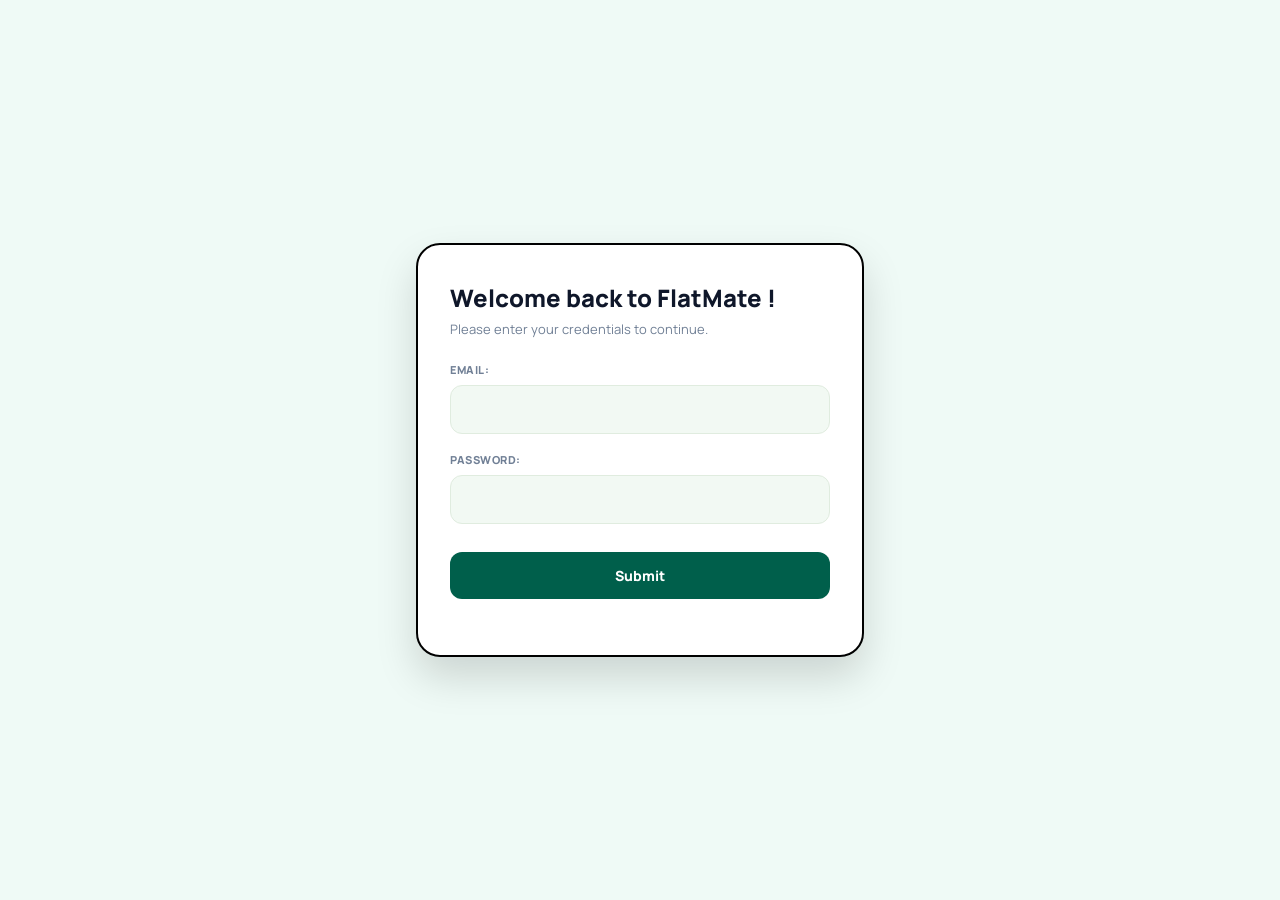
<file: index.html>
<!DOCTYPE html>
<html lang="en">
<head>
    <meta charset="UTF-8">
    <meta name="viewport" content="width=device-width, initial-scale=1.0">
    <title>Welcome to your colocation App !</title>
    <link rel="stylesheet" href="CSS/allcss.css">
    <link href="https://cdn.jsdelivr.net/npm/bootstrap@5.3.8/dist/css/bootstrap.min.css" rel="stylesheet" integrity="sha384-sRIl4kxILFvY47J16cr9ZwB07vP4J8+LH7qKQnuqkuIAvNWLzeN8tE5YBujZqJLB" crossorigin="anonymous">
    <script type="module" src="JS/appjs.js" defer></script>
</head>
<body>
<div class="topPage">
    <div class="brand">
        <img src="image/logocoloc-removebg-preview.png"/>
        <img src="image/nomcoloc-removebg-preview.png"/>
    </div>
    <button type="button" id="changePwd">Change password</button>
    <div id="hour"></div>
    <a class="red-button" id="logout" href="html/login.html" >Logout</a>
</div>
<div id="changePwdContainer"></div>
    <div class="middlePage">
        <div class="sum" id="sumExpenses">
            <p>EXPENSES</p>
        </div>

        <div class="sum" id="sumShop">
            <p>SHOPPING LIST</p>
        </div>

        <div class="sum" id="sumChores">
            <p>TASKS</p>
        </div>

        <div class="sum" id="sumRent">
            <p>RENT</p>
        </div>
    </div>
<div id="changePwdForm"></div>
</body>
</html>
</file>
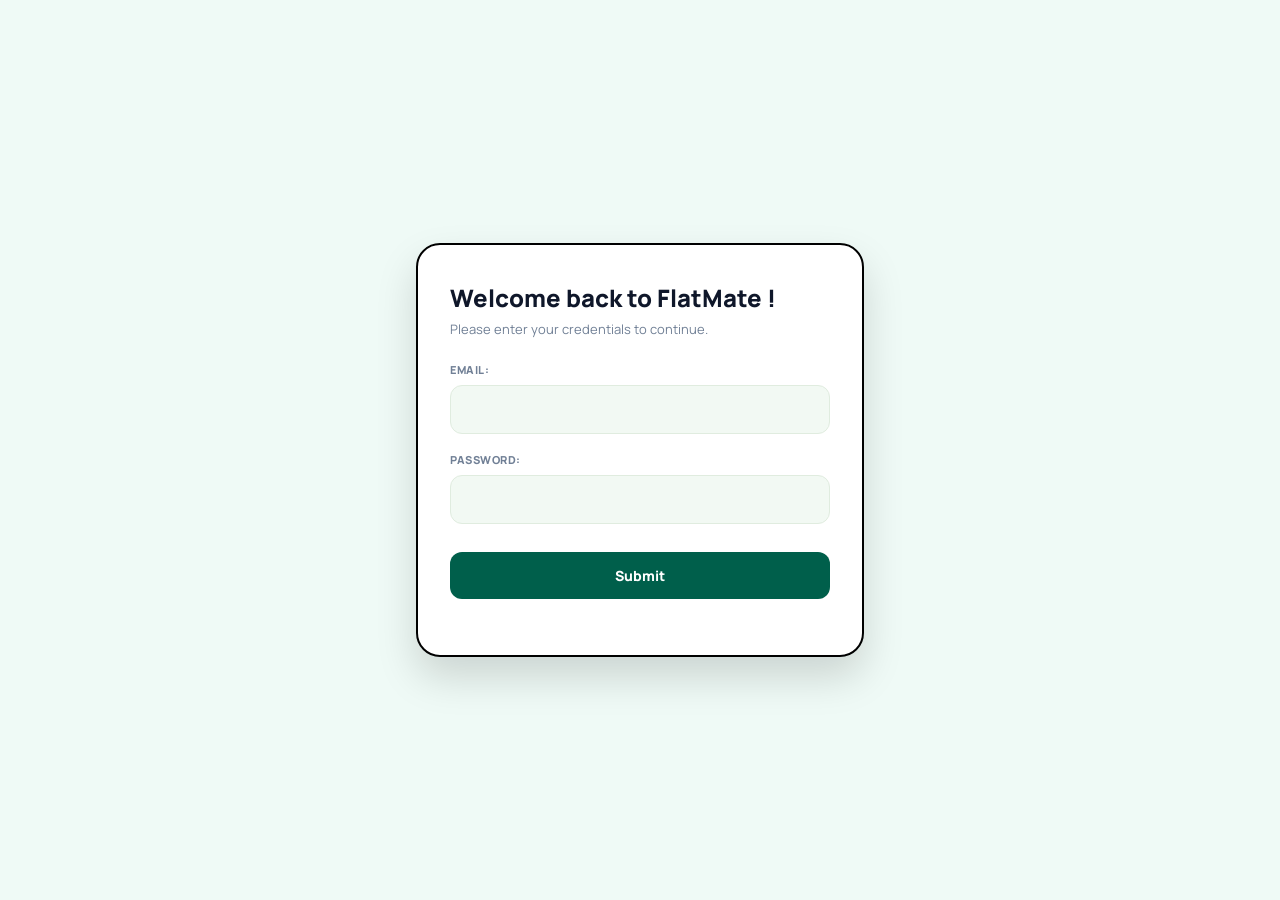
<file: html/chores.html>
<!DOCTYPE html>
<html lang="en">
<head>
    <meta charset="UTF-8">
    <meta name="viewport" content="width=device-width, initial-scale=1.0">
    <title>Chores</title>
    <link rel="stylesheet" href="../CSS/allcss.css">
    <script type="module" src="../JS/chores.js" defer></script>
    <script type="module" src="../JS/appjs.js" defer></script>
</head>

<dialog id="confirm-dialog" class="confirm-dialog">
    <div class="confirm-content">
        <p id="confirm-message"></p>
        <div class="confirm-actions">
            <button type="button" id="confirm-cancel" class="confirm-btn">Cancel</button>
            <button type="button" id="confirm-ok" class="confirm-btn confirm-btn-danger">Delete</button>
        </div>
    </div>
    <div id="changePwdContainer"></div>
</dialog>
<body id="chores-page">
<div class="topPage">
    <div class="brand">
        <img src="../image/logocoloc-removebg-preview.png"/>
        <img src="../image/nomcoloc-removebg-preview.png"/>
    </div>
    <button type="button" id="changePwd">Change password</button>
    <div id="hour"></div>
    <a class="red-button" href="login.html" id="logout" >Logout</a>
</div>
<main>
    <div class="centerPage">
    <div class="infoPage">
        <div class="title-div">
            <h1>Chores</h1>
            <p id="add-chore-2" class="add-element-btn">+</p>
        </div>
    <div id="filter-div">
        <button id="todo-filter" class="task-filter task-filter-selected">To do</button>
        <button id="mine-filter" class="task-filter">Mine</button>
        <button id="done-filter" class="task-filter">Done</button>
    </div>
    <div>
        <div id="task-title-div">
            <h2>Coming up</h2>
            <p id="add-chore-1">+ Add chore</p>
        </div>
        <div id="tasks-list"></div>
    </div>
    <div id="modalOverlay" class="modal-overlay">
        <div class="modal-card">
            <button type="button" class="close-btn" id="closeBtn">&times;</button>

                    <h2 class="title">Add a chore</h2>

                    <form id="choreForm">
                        <div class="form-group">
                            <label for="choreName">CHORE NAME</label>
                            <input type="text" id="choreName" name="name" placeholder="Mop the hallway" required/>
                        </div>

                        <div class="form-group">
                            <label for="assignTo">ASSIGN TO</label>
                            <select id="assignTo" name="roommateEmail">
                            </select>
                        </div>

                        <div class="form-group">
                            <label for="repeat">REPEAT</label>
                            <select id="repeat" name="repeat">
                                <option value="none">Does not repeat</option>
                                <option value="monday">Monday</option>
                                <option value="tuesday">Tuesday</option>
                                <option value="wednesday">Wednesday</option>
                                <option value="thursday">Thursday</option>
                                <option value="friday">Friday</option>
                                <option value="saturday">Saturday</option>
                                <option value="sunday">Sunday</option>
                            </select>
                        </div>

                        <div id="form-group-date" class="form-group">
                            <label for="date">DATE</label>
                            <input type="datetime-local" id="date" name="date"/>
                        </div>

                        <button type="submit" class="submit-btn" id="submit-button">Create task</button>
                        <p id="notifier">p</p>
                    </form>

                </div>
            </div>
            <p id="add-chore-2">+</p>
        </div>
    </div>
</main>
<div id="changePwdForm"></div>
<div class="footerApp">
    <a class="ButtonApp" id="rentButton" href="rent.html"></a>
    <a class="ButtonApp" id="choresButton" href="#"></a>
    <a class="ButtonApp" id="moreButton" href="../index.html"></a>
    <a class="ButtonApp" id="expensesButton" href="expenses.html"></a>
    <a class="ButtonApp" id="shopButton" href="shop.html"></a>
</div>
</body>
</html>
</file>
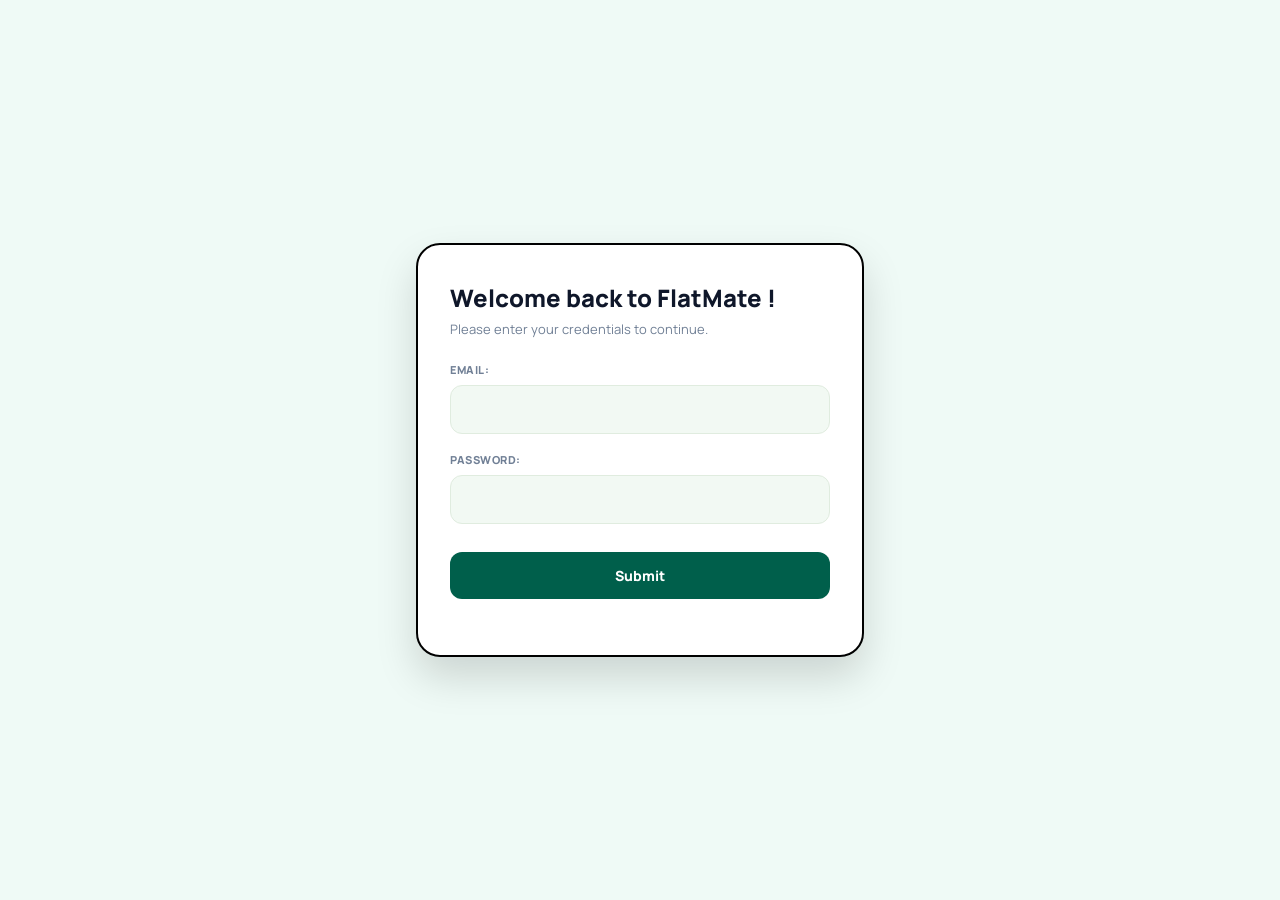
<file: html/expenses.html>
<!DOCTYPE html>
<html lang="en">
<head>
    <meta charset="UTF-8">
    <meta name="viewport" content="width=device-width, initial-scale=1.0">
    <title>Expenses</title>
    <link rel="stylesheet" href="../CSS/allcss.css">
    <script type="module" src="../JS/appjs.js" defer></script>
    <script type="module" src="../JS/expenses.js" defer></script>
</head>
<body id="expense-page" class="background">
<div class="topPage">
    <div class="brand">
        <img src="../image/logocoloc-removebg-preview.png" alt="FlatMate Icon"/>
        <img src="../image/nomcoloc-removebg-preview.png" alt="FlatMate Logo"/>
    </div>
    <button type="button" id="changePwd">Change password</button>
    <div id="hour"></div>
    <a class="red-button" href="login.html" id="logout" >Logout</a>
</div>
<div id="changePwdContainer"></div>
<main>
    <div class="centerPage">
        <div class="infoPage">
            <div class="title-div">
                <h1>Expenses</h1>
                <p id="add-expense" class="add-element-btn">+</p>
            </div>
            <div id="balance-div">
                <div>
                    <h2>YOUR BALANCE</h2>
                    <p id="balance"></p>
                    <div class="separator"></div>
                    <p id="total-container"><span>Total shared across the colocation</span><span id="total-expenses"></span></p>
                </div>
            </div>
        <div>
        <h2 id="recent-expenses-title">Expenses</h2>
        <div id="expenses-list"></div>
        </div>
        </div>
    </div>
    <div id="deleteModal" class="modal-overlay">
        <div class="modal-box">
            <p>Delete this expense ?</p>
            <div class="modal-buttons">
                <button id="cancelDeleteBtn" class="modal-btn-cancel">Keep</button>
                <button id="confirmDeleteBtn" class="modal-btn-confirm">Delete</button>
            </div>
        </div>
    </div>
    <div id="modalOverlay" class="modal-overlay">
        <div class="modal-card">
            <button type="button" class="close-btn" id="closeBtn">&times;</button>

            <h2 class="title">Add an expense</h2>

            <form id="expenseForm">
                <div class="form-group">
                    <label for="expenseName">EXPENSE NAME</label>
                    <input type="text" id="expenseName" name="name" placeholder="Claude code subscription" required/>
                </div>

                <div id="form-group-price" class="form-group">
                    <label for="price">PRICE</label>
                    <input type="number" step="0.01" min="0" id="price" name="price" placeholder="10,50€" required/>
                </div>

                <div id="form-group-date" class="form-group">
                    <label for="date">DATE</label>
                    <input type="datetime-local" id="date" name="date" required/>
                </div>

                <button type="submit" class="submit-btn" id="submit-button">Create expense</button>
                <p id="notifier">p</p>
            </form>

        </div>
    </div>

</main>
<div id="changePwdForm"></div>
<div class="footerApp">
    <a class="ButtonApp" id="rentButton" href="rent.html"></a>
    <a class="ButtonApp" id="choresButton" href="chores.html"></a>
    <a class="ButtonApp" id="moreButton" href="../index.html"></a>
    <a class="ButtonApp" id="expensesButton" href="#"></a>
    <a class="ButtonApp" id="shopButton" href="shop.html"></a>
</div>
</body>
</file>
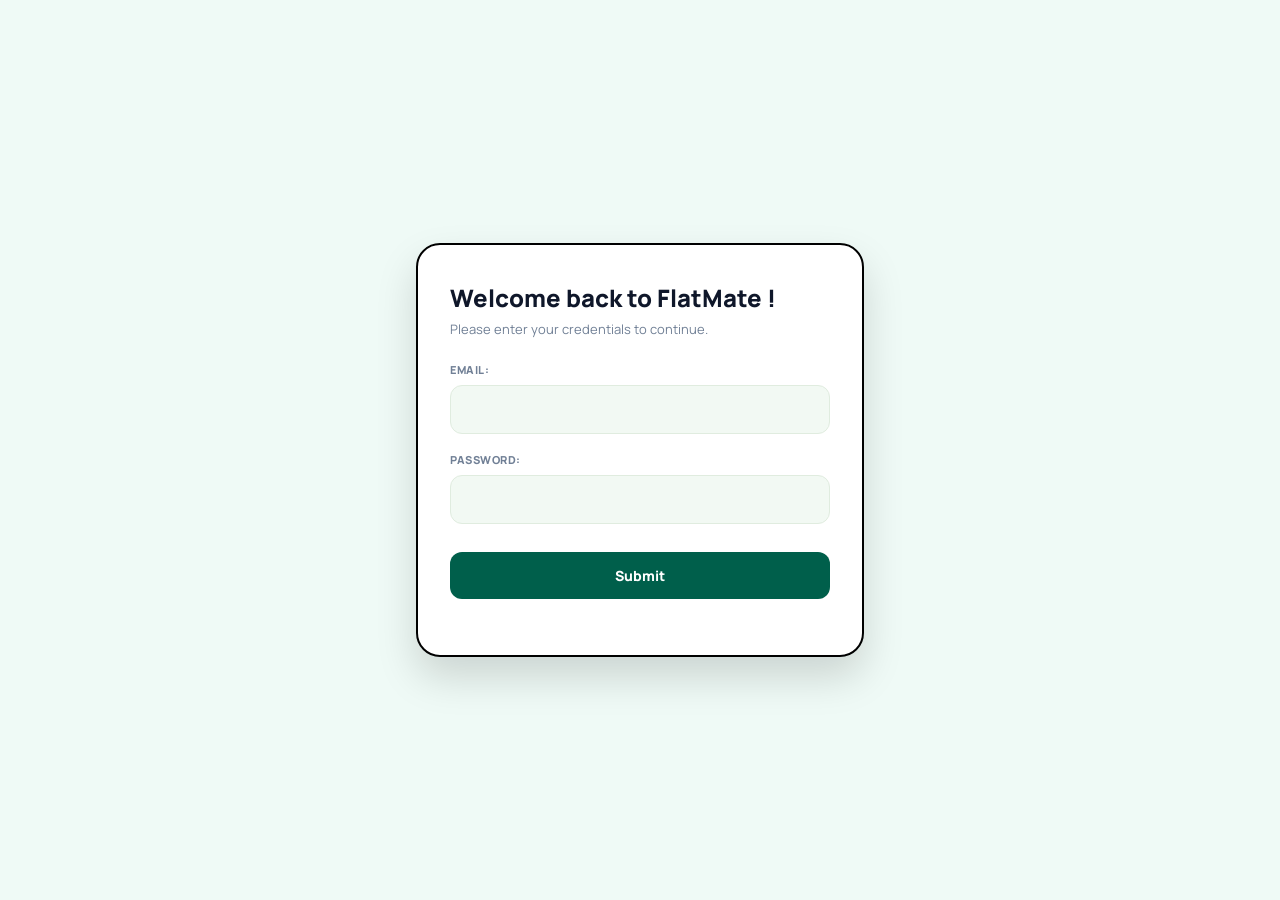
<file: html/login.html>
<!DOCTYPE html>
<html lang="en">
<head>
    <meta charset="UTF-8">
    <meta name="viewport" content="width=device-width, initial-scale=1.0">
    <title>Log in page</title>
    <link rel="stylesheet" href="../CSS/allcss.css">
    <script type="module" src="../JS/appjs.js" defer></script>
</head>
<body class="bodyLogin">
    <div class="loginPart">
        <h2>Welcome back to FlatMate !</h2>
        <p>Please enter your credentials to continue.</p>
        <div>
            <p id="error"></p>
            <form method="post" name="login">
                <label for="email">Email: </label>
                <input id="email" type="text">
                <label for="password">Password: </label>
                <input id="password" type="password">
                <button id="submitLogin">Submit</button>
            </form>
        </div>
    </div>
</body>
</html>
</file>
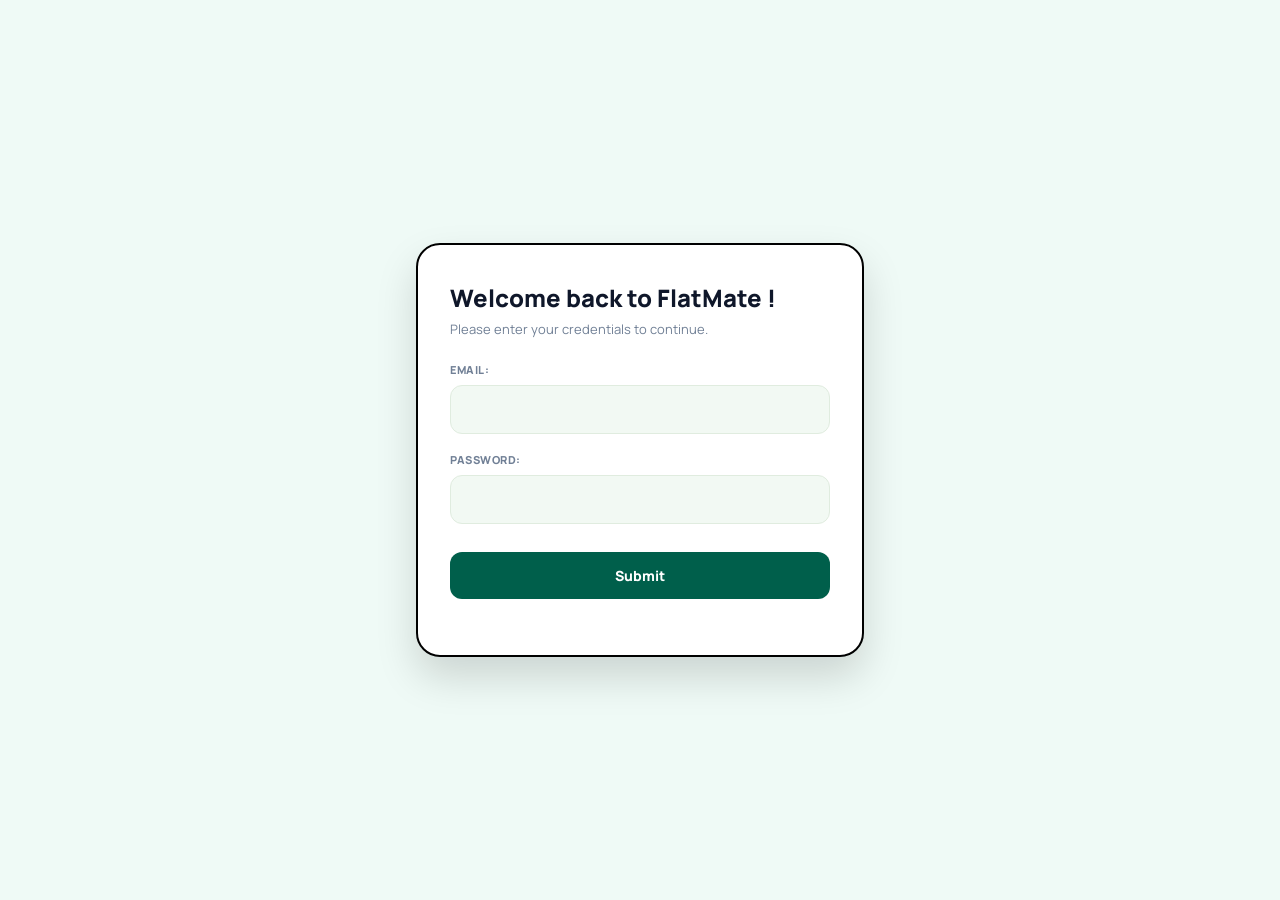
<file: html/manage-rent.html>
<!DOCTYPE html>
<html lang="en">
<head>
    <meta charset="UTF-8">
    <meta name="viewport" content="width=device-width, initial-scale=1.0">
    <title>Rent Overview [Owner]</title>
    <link rel="stylesheet" href="../CSS/allcss.css">
    <script type="module" src="../JS/appjs.js" defer></script>
    <script type="module" src="../JS/rent-owner.js"></script>
</head>
<body>
<div class="topPage">
    <div class="brand">
        <img src="../image/logocoloc-removebg-preview.png"/>
        <img src="../image/nomcoloc-removebg-preview.png"/>
    </div>
    <div id="hour"></div>
    <a class="red-button" href="login.html" id="logout" >Logout</a>
</div>

    <div class="centerPage">
        <div class="infoPage" id="manageRentCard">
            <h2>Rent Overview</h2>
            <h3 id="rent-title"></h3>
            <div class="rent-summary-line">
                <p class="rent-summary" id="rent-summary"></p>
                <button class="edit-icon" id="edit-rent" title="Edit total rent">✏️</button>
            </div>

            <div class="rent-list" id="roommates-rent-list"></div>
        </div>
    </div>

    <div class="modal-overlay" id="modalOverlay">
        <div class="modal-card">
            <button class="close-btn" id="closeBtn">×</button>
            <span class="subtitle">Rent</span>
            <h2 class="title">Edit the total rent</h2>
            <form id="rentForm">
                <div class="form-group">
                    <label for="amount">Total rent (€)</label>
                    <input type="number" id="amount" name="amount" min="1" step="0.01">
                </div>
                <button type="submit" class="submit-btn" id="submit-button">Save</button>
                <p id="notifier"></p>
            </form>
        </div>
    </div>

    <div class="footerApp">
        <a class="ButtonApp" id="roomatesButton" href="manage-roommates.html"></a>
        <a class="ButtonApp" id="moreButton" href="owner.html"></a>
        <a class="ButtonApp" id="rentButtonOwner" href="#"></a>
    </div>
</body>
</html>
</file>
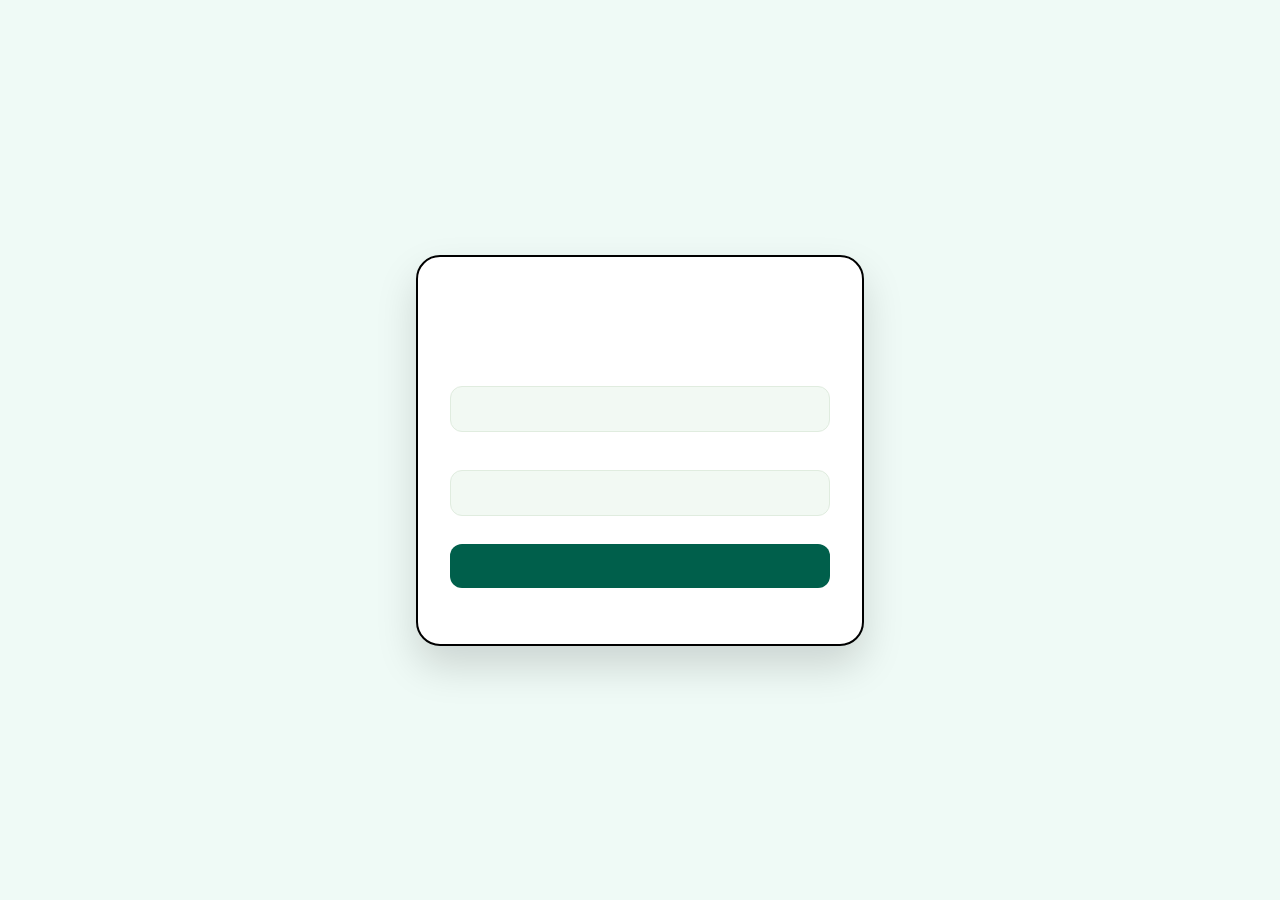
<file: html/manage-roommates.html>
<!DOCTYPE html>
<html lang="fr">
<head>
    <meta charset="UTF-8">
    <meta name="viewport" content="width=device-width, initial-scale=1.0">
    <title>Manage Roommates [Owner]</title>
    <link rel="stylesheet" href="../CSS/allcss.css">
    <script type="module" src="../JS/appjs.js" defer></script>
    <script type="module" src="../JS/manage-roommates.js" defer></script>
</head>
<body>

<div class="topPage">
    <div class="brand">
        <img src="../image/logocoloc-removebg-preview.png" alt="Logo"/>
        <img src="../image/nomcoloc-removebg-preview.png" alt="Nom"/>
    </div>
    <div id="hour"></div>
    <a class="red-button" href="login.html" id="logout" >Logout</a>
</div>

    <div class="centerPage">
        <div class="infoPage" id="manageRoommatesCard">
            
            <div class="action-header">
                <div class="header-top">
                    <h2>List of roomates</h2>
                    <button class="btn btn-add" id="addRoommateBtn">+ Add roomate</button>
                </div>
                <h3 id="error-section"></h3>
            </div>

            <div id="modalOverlay" class="modal-overlay">
                <div class="modal-card">
                    <button type="button" class="close-btn" id="closeBtn">&times;</button>

                    <h2 class="title">Adding a roommate</h2>

                    <form id="roommateForm">
                        <div class="form-group">
                            <label for="roommateFirstName">First name</label>
                            <input type="text" id="roommateFirstName" name="firstname" placeholder="Max" required/>
                            <p id="fnCondition" class="conditions">- Has to be completed to continue.</p>
                        </div>

                        <div class="form-group">
                            <label for="roommateLastName">Last name</label>
                            <input type="text" id="roommateLastName" name="lastname" placeholder="Verstappen" required/>
                            <p id="lnCondition" class="conditions">- Has to be completed to continue.</p>
                        </div>

                        <div class="form-group">
                            <label for="rawPassword">Roommate's password</label>
                            <input type="text" id="rawPassword" name="rawPassword" placeholder="super_max_1" required/>
                            <p id="pswrdCondition" class="conditions">- Has to be at least 8 characters.</p>
                        </div>

                        <div class="form-group">
                            <label for="roommateEmail">Email</label>
                            <input type="email" id="roommateEmail" name="email" placeholder="Max.Verstappen@condorcet.be" required/>
                            <p class="conditions" id="emailLength">- Has to be completed to continue, between 10 and 64 characters</p>
                            <p class="conditions" id="emailFormat">- Only letters, numbers, underscore , hash and dot.</p>
                            <p class="conditions" id="domainEmailCheck">- The domain has to be at least 2 letters.</p>
                            <p class="conditions" id="checkAt">- A " @ " is present</p>
                        </div>

                        <div class="form-group">
                            <label for="roommatePhoneNumber">Phone Number</label>
                            <input type="tel" id="roommatePhoneNumber" name="phoneNumber" placeholder="012345678" required/>
                            <p id="pnCondition" class="conditions">- Has to be completed to continue and at least 8 numbers.</p>
                        </div>

                        <button type="submit" class="submit-btn" id="submit-button">Confirm the creation</button>
                        <p id="notifier"></p>
                    </form>
                </div>
            </div>

            <div id="deleteModal" class="modal-overlay">
                <div class="modal-box">
                    <p>Are you sure to remove this roommate ?<br /><span class="redText">This change CAN'T BE UNDONE ! </span></p>
                    <div class="modal-buttons">
                        <button id="cancelDeleteBtn" class="modal-btn-cancel">No</button>
                        <button id="confirmDeleteBtn" class="modal-btn-confirm">Yes</button>
                    </div>
                </div>
            </div>

            <div class="roommates-container" id="roommatesList">
            </div>

            <div class="statusCard">
                <p><strong>In the shared home :</strong> <span id="roommatesNumber"></span>/<span id="limitRoommates"></span> roommates in total.</p>
            </div>

        </div>
    </div>

    <div class="footerApp">
        <a class="ButtonApp" id="roomatesButton" href="#" ></a>
        <a class="ButtonApp" id="moreButton" href="owner.html"></a>
        <a class="ButtonApp" id="rentButtonOwner" href="manage-rent.html"></a>
    </div>

</body>
</html>
</file>
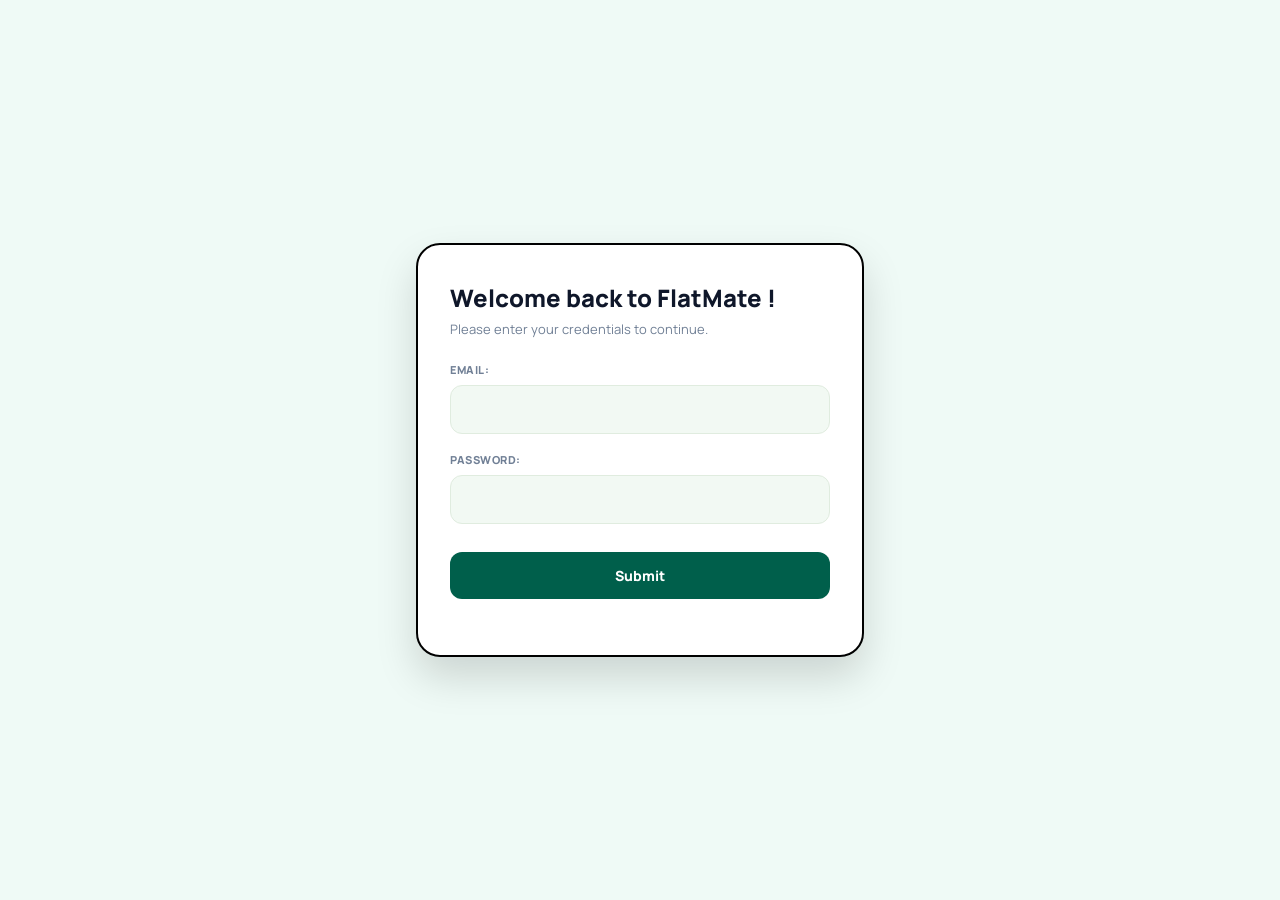
<file: html/owner.html>
<!DOCTYPE html>
<html lang="en">
<head>
    <meta charset="UTF-8">
    <meta name="viewport" content="width=device-width, initial-scale=1.0">
    <title>Register a new roomate [Owner only]</title>
    <link rel="stylesheet" href="../CSS/allcss.css">
    <script type="module" src="../JS/appjs.js" defer></script>
</head>
<body>
<div class="topPage">
    <div class="brand">
        <img src="../image/logocoloc-removebg-preview.png"/>
        <img src="../image/nomcoloc-removebg-preview.png"/>
    </div>
    <div id="hour"></div>
    <a class="red-button" href="login.html" id="logout" >Logout</a>
</div>

    <div class="middlePageOwner">
        <div class="sum" id="sumRoomates">
            <p>MANAGE FLATSHARE ROOMMATES</p>
            <p>Click on the button to see more details.</p>
        </div>

        <div class="sum" id="sumRentOwner">
            <p>MANAGE FLATSHARE RENT</p><br />
            <p>Click on the button to see more details.</p>
        </div>
    </div>
</body>
</html>
</file>
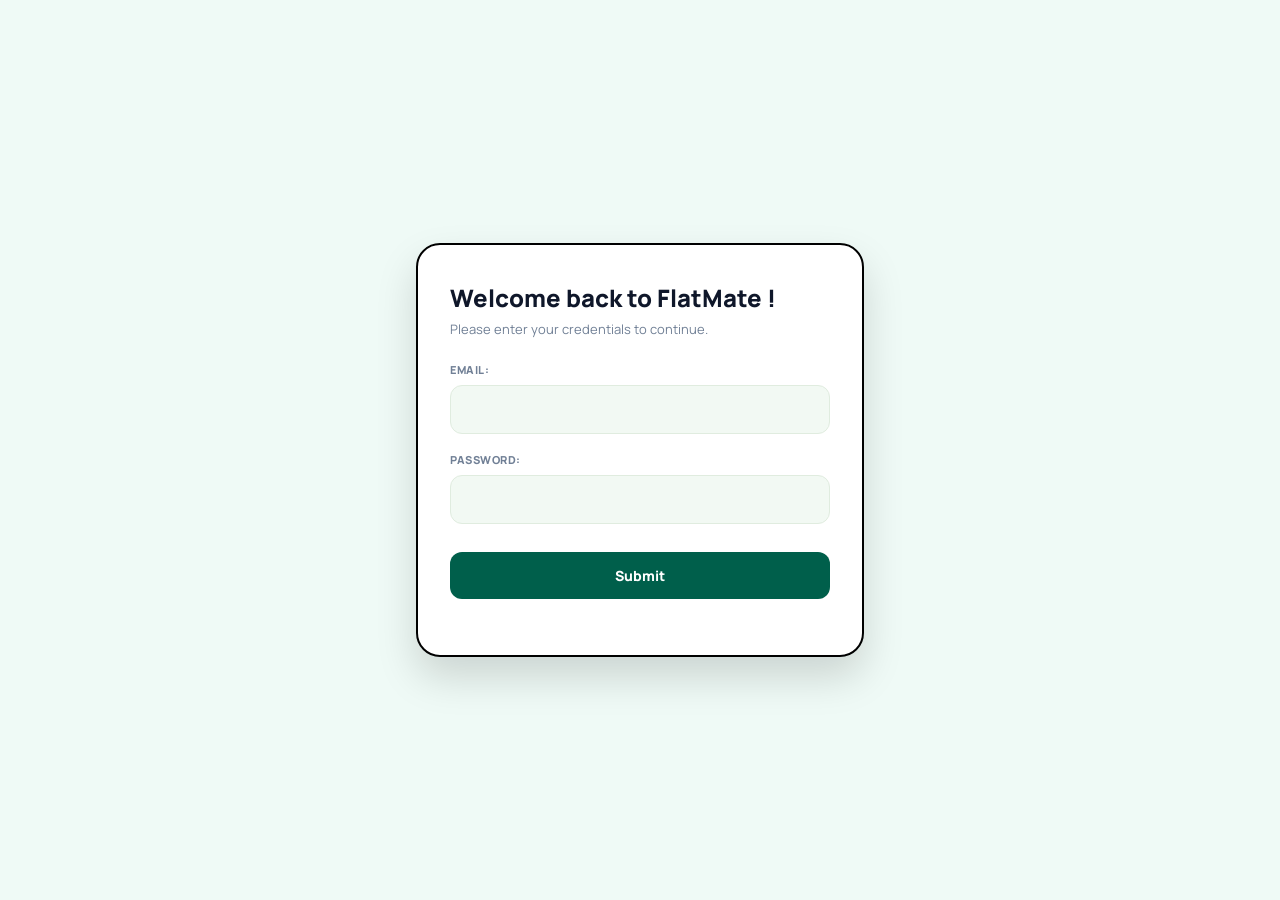
<file: html/rent.html>
<!DOCTYPE html>
<html lang="en">
<head>
    <meta charset="UTF-8">
    <meta name="viewport" content="width=device-width, initial-scale=1.0">
    <title>Rent to pay</title>    
    <link rel="stylesheet" href="../CSS/allcss.css">
    <script type="module" src="../JS/appjs.js" defer></script>
    <script type="module" src="../JS/rent.js" defer></script>
</head>
<body>

<div class="topPage">
    <div class="brand">
        <img src="../image/logocoloc-removebg-preview.png"/>
        <img src="../image/nomcoloc-removebg-preview.png"/>
    </div>
    <button type="button" id="changePwd">Change password</button>
    <div id="hour"></div>
    <a class="red-button" href="login.html" id="logout" >Logout</a>
</div>
<div id="changePwdContainer"></div>
    <div class="centerPage">
        <div class="infoPage">
            <button type="button" id="payRentBtn">Pay rent</button>
            <h1>Your rent to pay :</h1>
            <div id="rent-details">
                <div class="rent-card">
                    <span class="subtitle">Your share</span>
                    <p class="rent-share"><span id="rent-share">--</span> €</p>
                    <div class="rent-line"><span>Total rent</span><span id="rent-total">--€</span></div>
                    <hr class="separator">
                    <div class="rent-line"><span>Deadline</span><span id="rent-deadline">Loading...</span></div>
                </div>
                <p id="rentStatus"></p>
            </div>
        </div>
    </div>
    <div class="footerApp">
        <a class="ButtonApp" id="rentButton" href="#"></a>
        <a class="ButtonApp" id="choresButton" href="chores.html"></a>
        <a class="ButtonApp" id="moreButton" href="../index.html"></a>
        <a class="ButtonApp" id="expensesButton" href="expenses.html"></a>
        <a class="ButtonApp" id="shopButton" href="shop.html"></a>
    </div>
<div id="changePwdForm"></div>
</body>
</file>
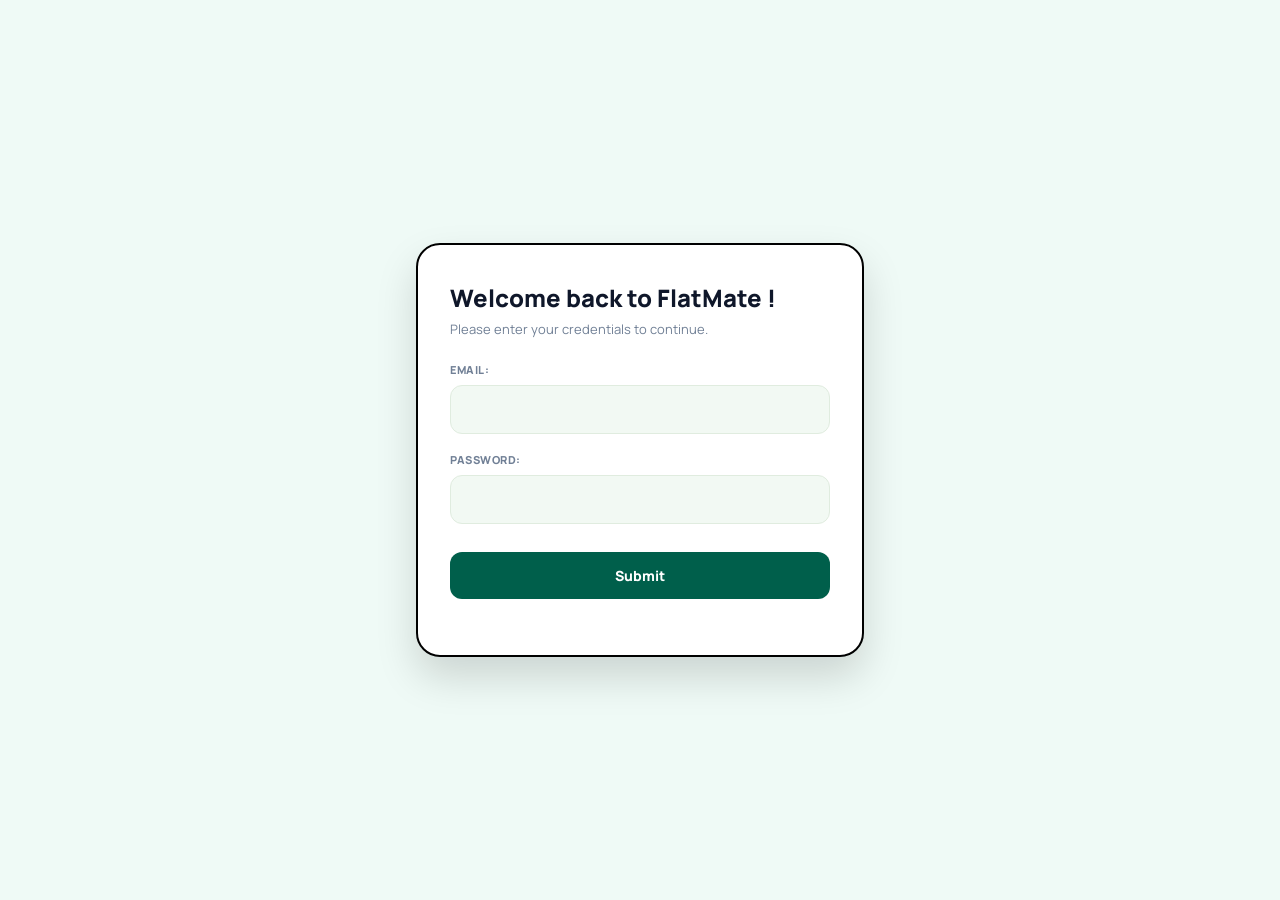
<file: html/shop.html>
<!DOCTYPE html>
<html lang="en">
<head>
    <meta charset="UTF-8">
    <meta name="viewport" content="width=device-width, initial-scale=1.0">
    <title>Shopping list</title>
    <link rel="stylesheet" href="../CSS/allcss.css">
    <script type="module" src="../JS/appjs.js" defer></script>
    <script type="module" src="../JS/shop.js" defer></script>
</head>
<body>
<div class="topPage">
    <div class="brand">
        <img src="../image/logocoloc-removebg-preview.png"/>
        <img src="../image/nomcoloc-removebg-preview.png"/>
    </div>
    <button type="button" id="changePwd">Change password</button>
    <div id="hour"></div>
    <a class="red-button" href="login.html" id="logout">Logout</a>
</div>
<div id="changePwdContainer"></div>
<div class="centerPage">
    <div class="infoPage">
        <div class="title-div">
            <h1>Shopping items list</h1>
            <p id="add-shopping-item" class="add-element-btn">+</p>
        </div>
        <div id="shopping-items-list"></div>
    </div>
</div>
<div id="changePwdForm"></div>

<div id="modalOverlay" class="modal-overlay">
    <div class="modal-card">
        <button type="button" class="close-btn" id="closeBtn">&times;</button>

        <h2 class="title">Add a shopping item</h2>

        <form id="shoppingItemsForm">
            <div class="form-group">
                <label for="itemLabel">LABEL</label>
                <input type="text" id="itemLabel" name="label" placeholder="Biscuits" required/>
            </div>

            <div id="form-group" class="form-group">
                <label for="quantity">QUANTITY</label>
                <input type="number" min="1" id="quantity" name="quantity" placeholder="1"/>
            </div>

            <button type="submit" class="submit-btn" id="submit-button">Create shopping item</button>
            <p id="notifier">p</p>
        </form>

    </div>
</div>
<div id="deleteModal" class="modal-overlay">
    <div class="modal-box">
        <p>Delete this expense ?</p>
        <div class="modal-buttons">
            <button id="cancelDeleteBtn" class="modal-btn-cancel">Keep</button>
            <button id="confirmDeleteBtn" class="modal-btn-confirm">Delete</button>
        </div>
    </div>
</div>
<div class="footerApp">
    <a class="ButtonApp" id="rentButton" href="rent.html"></a>
    <a class="ButtonApp" id="choresButton" href="chores.html"></a>
    <a class="ButtonApp" id="moreButton" href="../index.html"></a>
    <a class="ButtonApp" id="expensesButton" href="expenses.html"></a>
    <a class="ButtonApp" id="shopButton" href="#"></a>
</div>
</body>
</file>
<file: CSS/allcss.css>
@font-face {
    font-family: Manrope-Bold;
    src: url("../assets/font/Manrope-Bold.ttf");
}

@font-face {
    font-family: Manrope-ExtraBold;
    src: url("../assets/font/Manrope-ExtraBold.ttf");
}

@font-face {
    font-family: Manrope-ExtraLight;
    src: url("../assets/font/Manrope-ExtraLight.ttf");
}

@font-face {
    font-family: Manrope-Light;
    src: url("../assets/font/Manrope-Light.ttf");
}

@font-face {
    font-family: Manrope-Medium;
    src: url("../assets/font/Manrope-Medium.ttf");
}

@font-face {
    font-family: Manrope-Regular;
    src: url("../assets/font/Manrope-Regular.ttf");
}

@font-face {
    font-family: Manrope-SemiBold;
    src: url("../assets/font/Manrope-SemiBold.ttf");
}

* {
    margin: 0;
    padding: 0;
    box-sizing: border-box;
    font-family: Manrope-ExtraBold, sans-serif;
}

html, body {
    height: 100%;
    background: oklch(0.975 0.012 172);
    overflow-x: hidden;
}

h1 {
    text-align: center;
}

.bodyLogin {
    display: flex;
    justify-content: center;
    align-items: center;
    height: 100vh;
    width: 100vw;
    background: oklch(0.975 0.012 172);
}

.loginPart {
    background-color: #ffffff;
    width: 100%;
    max-width: 80vw;
    padding: 24px 20px;
    border-radius: 24px;
    box-shadow: 0 20px 40px rgba(0, 0, 0, 0.15);
    border: 2px solid #000000;
    box-sizing: border-box;
    display: flex;
    flex-direction: column;
}
@media (min-width: 768px) {
    .loginPart {
        width: 100%;
        max-width: 35vw;
        padding: 36px 32px 32px 32px;
    }
}

.loginPart h2 {
    font-size: 24px;
    font-weight: 700;
    color: #0F172A;
    margin-bottom: 6px;
}

.loginPart > p {
    font-size: 13px;
    color: #718096;
    margin-bottom: 24px;
    font-family: Manrope-Regular, sans-serif;
}

.loginPart form {
    display: flex;
    flex-direction: column;
}

.loginPart label {
    display: block;
    font-size: 11px;
    font-weight: 700;
    letter-spacing: 0.05em;
    color: #718096;
    margin-bottom: 8px;
    text-transform: uppercase;
}

.loginPart input {
    width: 100%;
    padding: 14px 16px;
    border-radius: 12px;
    border: 1px solid #E0ECDF;
    background-color: #F2F9F3;
    font-size: 14px;
    color: #1A202C;
    outline: none;
    box-sizing: border-box;
    margin-bottom: 18px;
}

#password {
    background-color: #F2F9F3;
}

#submitLogin {
    width: 100%;
    padding: 14px;
    margin-top: 10px;
    margin-bottom: 24px;
    background-color: #005F4B;
    color: #FFFFFF;
    border: none;
    border-radius: 12px;
    font-size: 14px;
    font-weight: 600;
    cursor: pointer;
    transition: background-color 0.2s ease;
}

#submitLogin:hover {
    background-color: #004B3B;
}

#error {
    display: none;
    background-color: #FFD8D8;
    color: #990000;
    border: 1px solid #FF9999;
    padding: 12px 16px;
    border-radius: 12px;
    font-size: 13px;
    margin-bottom: 18px;
}

.adminShowOnly {
    border: 2px dashed #A0AEC0;
    border-radius: 12px;
    padding: 16px;
    text-align: center;
    background-color: #FAFAFA;
}

.adminShowOnly h1 {
    font-size: 11px;
    letter-spacing: 0.05em;
    color: #718096;
    margin-bottom: 10px;
    text-transform: uppercase;
}

.adminShowOnly a {
    display: block;
    font-size: 12px;
    color: #005F4B;
    text-decoration: none;
    margin-top: 6px;
    font-weight: bold;
}

.adminShowOnly a:hover {
    text-decoration: underline;
}

.topPage {
    display: flex;
    justify-content: space-between;
    align-items: center;
    padding: 0 8px;
    gap: 6px;
    height: 10vh;
    top: 0;
    left: 0;
    background: oklch(0.975 0.012 172);
    position: fixed;
    width: 100vw;
    z-index: 10;
    box-sizing: border-box;
    overflow: hidden;
}


.brand {
    display: flex;
    align-items: center;
    gap: 2px;
    height: 100%;
    flex-shrink: 1;
    min-width: 0;
}

.brand img {
    height: 3.5vh;
    max-height: 30px;
    width: auto;
    object-fit: contain;
}

.brand img:nth-child(2) {
    display: none;
}


@media screen and (min-width: 900px) {
    .brand img:nth-child(2) {
        display: block;
    }
}
@media screen and (min-width: 900px) {
    .brand img {
        height: 5vh;
    }
}

.red-button {
    position: relative;
    overflow: hidden;
    z-index: 1;
    color: red;
    border: 2px solid red;
    border-radius: 8px;
    background-color: white;
    display: flex;
    align-items: center;
    justify-content: center;
    width: 40px;
    height: 40px;
    min-width: 40px;
    min-height: 40px;
    padding: 0;
    cursor: pointer;
    transition: color 0.3s ease;
}

.red-button::before {
    content: "";
    position: absolute;
    top: 0;
    left: 0;
    width: 0%;
    height: 100%;
    background: red;
    transition: width 0.4s ease;
    z-index: -1;
}

.red-button:hover::before {
    width: 100%;
}

.red-button:hover {
    color: #FFFFFF;
}

#logout {
    width: auto;
    height: auto;
    min-width: 65px;
    min-height: 32px;
    margin-left: 4px;
    padding: 0 8px;
    font-size: 11px;
    flex-shrink: 0;
}
#hour {
    border: 2px solid black;
    border-radius: 6px;
    background-color: white;
    display: flex;
    align-items: center;
    justify-content: center;
    min-width: 65px;
    min-height: 32px;
    padding: 0 6px;
    font-size: 11px;
    font-family: Manrope-Bold, sans-serif;
    flex-shrink: 0;
    margin-left: auto;
}

.footerApp {
    display: flex;
    gap: 2vw;
    height: 9vh;
    bottom: 0%;
    background: oklch(0.975 0.012 172);
    align-items: center;
    justify-content: center;
    position: fixed;
    width: 100vw;
}

.ButtonApp {
    height: 7vh;
    width: 16vw;
    max-width: 55px;
    background-color: white;
    border: 2px black solid;
    background-size: 60%;
    background-repeat: no-repeat;
    background-position: center;
    border-radius: 10%;
    box-shadow: 2px 2px 0 black;
}

.ButtonApp:hover {
    color: #005F4B;
    border: 3px solid #005F4B;
    transform: translateY(-2px);
}

@media screen and (min-width: 900px) {
    .ButtonApp {
        height: 7vh;
        width: 10vw;
        max-width: none;
        background-size: contain;
    }

    .footerApp {
        gap: 20px;
    }
}

#settingsButton {
    background-image: url("../image/setting.png");
    margin: 5vh;
}

#rentButton {
    background-image: url("../image/rent.png");
}
#rentButtonOwner{
    background-image: url("../image/dollar-removebg-preview.png");
}

#choresButton {
    background-image: url("../image/todolist.png");
}

#moreButton {
    background-image: url("../image/home.png");
}

#expensesButton {
    background-image: url("../image/wallet.png");
}

#shopButton {
    background-image: url("../image/shop_icon.png");
}

#roomatesButton {
    background-image: url("../image/roomates.png");
}

#supportButton {
    background-image: url("../image/placeholder.png");
}


.middlePage {
    display: flex;
    flex-direction: column;
    background: oklch(0.975 0.012 172);
    position: absolute;
    top: 10vh;
    width: 100vw;
    box-sizing: border-box;
    gap: 15px;
    padding: 15px;
    overflow-y: auto;
    min-height: calc(100vh - 19vh);
}

#sumRent {
    height: 20vh;
    width: 100%;
}

#sumChores {
    height: 20vh;
    width: 100%;
}

#sumExpenses {
    height: 20vh;
    width: 100%;
}

#sumShop {
    height: 20vh;
    width: 100%;
}

@media screen and (min-width: 900px) {
    .middlePage {
        display: grid;
        grid-template-columns: 60% 1fr;
        grid-template-rows: 30% 45% auto;
        grid-template-areas:
            "payment shop"
            "chores shop"
            "chores rent";
        height: 90vh;
        top: 10vh;
        overflow-y: hidden;
    }

    #sumRent {
        grid-area: rent;
        height: 100%;
    }

    #sumChores {
        grid-area: chores;
        height: 100%;
    }

    #sumExpenses {
        grid-area: payment;
        height: 100%;
    }

    #sumShop {
        grid-area: shop;
        height: 100%;
    }
}
.middlePageOwner {
    display: flex;
    flex-direction: column;
    justify-content: center;
    align-items: center;
    gap: 20px;
    position: absolute;
    top: 10vh;
    height: calc(100vh - 19vh);
    width: 100vw;
    box-sizing: border-box;
    padding: 15px;
    overflow-y: auto;
    overflow-x: hidden;
}

.middlePageOwner .sum {
    width: 100%;
    max-width: none;
    padding: 20px;
    box-sizing: border-box;
}

.centerPage {
    display: flex;
    justify-content: center;
    align-items: center;
    position: absolute;
    top: 10vh;
    height: calc(100vh - 17vh);
    width: 100vw;
    box-sizing: border-box;
    gap: 15px;
    padding: 15px;
}

.infoPage {
    background-color: white;
    color: rgb(130, 130, 245);
    border: 4px solid #005F4B;
    border-radius: 12px;
    text-align: center;
    box-shadow: 0 4px 6px rgba(0, 0, 0, 0.1);
    height: 100%;
    width: 100%;
    display: flex;
    flex-direction: column;
    box-sizing: border-box;
    padding: 15px;
    min-height: 0;
    overflow-y: auto;
    gap: 15px;
    overflow-x: hidden;
    scrollbar-width: none;
}

.infoPage::-webkit-scrollbar {
    display: none;
}

.background {
    display: flex;
    align-items: center;
    flex-direction: column;
    background: oklch(0.975 0.012 172);
}

.background h1 {
    font-size: 35px;
    font-family: Manrope-ExtraBold, sans-serif;
    text-align: left;
}

.background main {
    display: flex;
    flex-direction: column;
    width: 100vw;
    margin: 0;
}

.sum {
    background-color: white;
    border: 2px solid black;
    border-radius: 12px;
    display: flex;
    align-items: center;
    justify-content: center;
    text-align: center;
    box-shadow: 0 4px 6px rgba(0, 0, 0, 0.1);
    height: 100%;
    width: 100%;
    position: relative;
    cursor: pointer;
    transition: transform 0.4s cubic-bezier(0.25, 1, 0.5, 1),
    opacity 0.3s ease-out,
    border-color 0.1s ease,
    box-shadow 0.3s ease-out;
    transform-origin: top left;
}

.sum:hover {
    color: #005F4B;
    border: 4px solid #005F4B;
    transform: translateY(-5px);
}

.sum.clicked {
    z-index: 9999;
}

body:has(.sum.clicked) .sum:not(.clicked) {
    opacity: 0;
    transition: opacity 0.2s ease-out;
}


#sumRoomates, #sumRentOwner {
    height: auto;
    min-height: 250px;
}
#sumRoomates {
    display: flex;
    flex-direction: column;
    justify-content: center;
    align-items: center;
    gap: 10px;
    text-align: center;
}

#sumRentOwner {
    display: flex;
    flex-direction: column;
    justify-content: center;
    align-items: center;
    gap: 10px;
    text-align: center;
}
@media screen and (min-width: 900px) {
    .middlePageOwner {
        flex-direction: row;
        justify-content: center;
        align-items: center;
        gap: 30px;
        padding: 20px;
        overflow-y: hidden;
    }

    .middlePageOwner .sum {
        max-width: 450px;
    }

    #sumRoomates {
        height: 75vh;
        grid-column: auto;
    }

    #sumRentOwner {
        height: 75vh;
        grid-column: auto;
    }
}
#sumSupport {
    position: absolute;
    top: 50%;
    left: 50%;
    transform: translate(-50%, -50%);
    transform-origin: center center !important;
    width: 12rem;
    height: 12rem;
    border-radius: 50%;
    z-index: 10;
    transition: transform 0.4s cubic-bezier(0.4, 0, 0.2, 1), border-color 0.2s;
}

.roomatesCard {
    height: 65%;
    justify-content: flex-start;
    padding: 20px;
}

.statusCard {
    height: 15%;
}

.action-header {
    display: flex;
    justify-content: space-between;
    align-items: center;
    width: 100%;
    margin-bottom: 10px;
}

.roommates-container {
    width: 100%;
    display: flex;
    flex-direction: column;
    gap: 10px;
    overflow-y: auto;
    max-height: calc(100% - 40px);
}

.roommate-item {
    display: flex;
    justify-content: space-between;
    align-items: center;
    background-color: #f8f9fa;
    padding: 10px 10px;
    border: 2px solid black;
    border-radius: 8px;
    font-size: 12px;
}
@media screen and (min-width: 900px) {
    .roommate-item {
        font-size: 15px;
        padding: 10px 15px;
    }
}

.roommate-info {
    text-align: left;
}

.roommate-name {
    font-weight: bold;
    font-size: 1rem;
    display: block;
}

.roommate-details {
    font-size: 0.85rem;
    color: #444;
}

.btn {
    cursor: pointer;
    padding: 6px 14px;
    border-radius: 6px;
    font-weight: bold;
    font-size: 0.85rem;
}

.btn-add {
    background-color: #28a745;
    color: white;
    border: 2px solid black;
}

#chores-page {
    display: flex;
    align-items: center;
    flex-direction: column;
    background: oklch(0.975 0.012 172);
}

#chores-page h1 {
    font-size: 35px;
    font-family: Manrope-ExtraBold, sans-serif;
    text-align: left;
}

#chores-page main {
    display: flex;
    flex-direction: column;
    width: 100vw;
    margin: 0;
}

#chores-page h2 {
    font-size: 15px;
    font-family: Manrope-Bold, sans-serif;
}

#filter-div {
    display: flex;
    gap: 15px;
}
/* ---------- Header de la liste ---------- */

#task-title-div {
    display: flex;
    align-items: center;
    justify-content: space-between;
    margin: 0 0 10px 0;
}

#filter-div {
    display: flex;
    gap: 10px;
    margin-bottom: 15px;
}

.task-filter {
    padding: 6px 16px;
    border-radius: 20px;
    border: 2px solid black;
    background: white;
    font-size: 11px;
    cursor: pointer;
    box-shadow: 2px 2px 0 black;
    transition: transform 0.2s ease, border-color 0.2s ease, color 0.2s ease;
}

.task-filter:hover {
    color: #005F4B;
    border-color: #005F4B;
    transform: translateY(-2px);
}

.task-filter-selected,
.task-filter-selected:hover {
    background: #005F4B;
    border-color: black;
    color: white;
}

#add-chore-1 {
    font-size: 13px;
    font-family: Manrope-Bold, sans-serif;
    color: #005F4B;
    cursor: pointer;
}

#add-chore-1:hover {
    text-decoration: underline;
}

#add-chore-2:hover {
    background: #004B3B;
    transform: translateY(-3px);
}

/* ---------- Liste ---------- */

#tasks-list {
    background: white;
    border: 2px solid black;
    border-radius: 12px;
    box-shadow: 0 4px 6px rgba(0, 0, 0, 0.1);
    padding: 5px 0;
}

#tasks-list:empty::after {
    content: "No task to display";
    display: block;
    padding: 30px;
    text-align: center;
    font-family: Manrope-Regular, sans-serif;
    font-size: 13px;
    color: #718096;
}

/* ---------- Tâche ---------- */

.task {
    display: flex;
    align-items: center;
    justify-content: space-between;
    min-height: 40px;
    margin: 15px 20px;
    transition: transform 0.2s ease;
}

.task:hover {
    transform: translateX(4px);
}

.task-details {
    display: flex;
    align-items: center;
    gap: 12px;
}

.task-check {
    display: flex;
    justify-content: center;
    align-items: center;
    flex-shrink: 0;
    height: 38px;
    width: 38px;
    border: 2px solid black;
    border-radius: 10px;
    font-size: 16px;
    cursor: pointer;
    transition: transform 0.2s ease;
}

.task-check:hover {
    transform: scale(1.08);
}

.task-check-done {
    background: oklch(0.9359 0.043 172);
    color: #005F4B;
}

.task-check-todo {
    background: oklch(0.9359 0.043 25);
    color: #990000;
}

.task-content {
    display: flex;
    flex-direction: column;
    gap: 4px;
}

.task h3 {
    font-size: 14px;
    font-family: Manrope-Bold, sans-serif;
    color: #0F172A;
}

.task-time {
    display: flex;
    gap: 10px;
}

.task-time p {
    font-size: 11px;
    font-family: Manrope-Regular, sans-serif;
    color: #718096;
}

.task-time p + p {
    padding-left: 10px;
    border-left: 1px solid #E0ECDF;
}

.task-assignment {
    display: flex;
    align-items: center;
    flex-direction: column;
    gap: 4px;
}

.task-avatar {
    display: flex;
    justify-content: center;
    align-items: center;
    height: 30px;
    width: 30px;
    border: 2px solid black;
    border-radius: 50%;
    background: #F2F9F3;
    font-size: 12px;
    text-transform: uppercase;
}

.task-assignment p {
    font-size: 10px;
    font-family: Manrope-Medium, sans-serif;
    color: #718096;
}

.task-done h3 {
    text-decoration: line-through;
    color: #718096;
}

.task-separator {
    border: none;
    height: 1px;
    background-color: #E0ECDF;
    width: 95%;
    margin: 0 auto;
}

#balance-div {
    display: flex;
    justify-content: center;
    align-items: center;
    height: 200px;
    min-height: 200px;
    width: 100%;
    background: #1A202C;
    border-radius: 20px;
    color: white;
}

#balance-div h2 {
    font-size: 11px;
    font-family: Manrope-Bold, sans-serif;
    letter-spacing: 2px;
}

#balance-div div:first-child {
    width: 95%;
    height: 70%;
}

#balance {
    font-family: Manrope-ExtraBold, sans-serif;
    font-size: 40px;
    padding: 15px 0 30px 0;
}

#total {
    font-family: Manrope-ExtraBold, sans-serif;
}

#total-container {
    display: flex;
    justify-content: space-between;
    align-items: center;
    font-family: Manrope-Regular, sans-serif;
    font-size: 11px;
    padding: 15px 0 0 0;
}

.separator {
    height: 1px;
    background: #E0ECDF;
}

#recent-expenses-title {
    font-size: 15px;
    font-family: Manrope-Bold, sans-serif;
}

#expenses-list {
    border: 1px solid oklch(0.6387 0.0591 169.34 / 46.63%);
    border-radius: 20px;
    background: white;
    padding: 5px 0;
}

.expense {
    display: flex;
    align-items: center;
    justify-content: space-between;
    gap: 10px;
    min-height: 30px;
    padding: 10px 10px;
    margin: 5px 5px;
}

.expense > div:first-child {
    display: flex;
    align-items: center;
    gap: 10px;
    height: 100%;
    flex: 1;
    min-width: 0px;
}

.expense h3 {
    font-size: 12px;
    font-family: Manrope-Bold, sans-serif;
    display: flex;
    align-items: start;
}

.expense p {
    font-size: 10px;
}

.expense-check {
    display: flex;
    justify-content: center;
    align-items: center;
    border-radius: 5px;
    background: oklch(0.9359 0.043 172);
    cursor: pointer;
    height: 30px;
    width: 30px;
    min-width: 30px;
    min-height: 30px;
}

.expense-content {
    display: flex;
    flex-direction: column;
    justify-content: space-between;
    height: 100%;
}

.expense-sender {
    display: flex;
    gap: 8px;
    flex-wrap: wrap;
}

.expense-amount {
    display: flex;
    align-items: center;
    gap: 8px;
    flex-shrink: 0;
}

.expense-amount p {
    font-size: 15px;
    font-family: Manrope-ExtraBold, sans-serif;
}

.expense-separator {
    border: none;
    height: 1px;
    background-color: #e2e8f0;
    width: 90%;
    margin: 0 auto;
}

.modal-overlay {
    position: fixed;
    top: 0;
    left: 0;
    width: 100vw;
    height: 100vh;
    background-color: rgba(0, 0, 0, 0.2);
    backdrop-filter: blur(8px);
    -webkit-backdrop-filter: blur(8px);
    display: none;
    justify-content: center;
    align-items: center;
    z-index: 1000;
    padding: 15px;
    box-sizing: border-box;
}

.modal-card {
    position: relative;
    background-color: #ffffff;
    width: 100%;
    max-width: 460px;
    padding: 24px 20px 20px 20px;
    border-radius: 20px;
    box-shadow: 0 20px 40px rgba(0, 0, 0, 0.15);
    font-family: -apple-system, BlinkMacSystemFont, "Segoe UI", Roboto, sans-serif;
    box-sizing: border-box;
    max-height: 90vh;
    overflow-y: auto;
    scrollbar-width: none;
}
.modal-card::-webkit-scrollbar {
    display: none;
}
.close-btn {
    position: absolute;
    top: 16px;
    right: 16px;
    width: 32px;
    height: 32px;
    border-radius: 50%;
    border: 1px solid #E2E8F0;
    background: transparent;
    font-size: 18px;
    color: #1A202C;
    cursor: pointer;
    display: flex;
    align-items: center;
    justify-content: center;
    transition: background-color 0.2s ease;
}

.close-btn:hover {
    background-color: #F7FAFC;
}

.subtitle {
    display: block;
    font-size: 11px;
    font-weight: 700;
    letter-spacing: 0.05em;
    color: #718096;
    margin-bottom: 6px;
    text-transform: uppercase;
}

.title {
    margin: 0 0 24px 0;
    font-size: 20px;
    font-weight: 700;
    color: #0F172A;
}

.form-group {
    margin-bottom: 18px;
}

.form-group label {
    display: block;
    font-size: 11px;
    font-weight: 700;
    letter-spacing: 0.05em;
    color: #718096;
    margin-bottom: 8px;
    text-transform: uppercase;
}

.form-group input,
.form-group select {
    width: 100%;
    padding: 14px 16px;
    border-radius: 12px;
    border: 1px solid #E0ECDF;
    background-color: #F2F9F3;
    font-size: 14px;
    color: #1A202C;
    outline: none;
    box-sizing: border-box;
    appearance: none;
}

.form-group input::placeholder {
    color: #A0AEC0;
}

.submit-btn {
    width: 100%;
    padding: 14px;
    margin-top: 10px;
    background-color: #005F4B;
    color: #FFFFFF;
    border: none;
    border-radius: 12px;
    font-size: 14px;
    font-weight: 600;
    cursor: pointer;
    transition: background-color 0.2s ease;
}

.submit-btn:hover {
    background-color: #004B3B;
}

.grey-filter {
    filter: grayscale(1);
}

#notifier {
    padding: 15px 0 0 0;
    color: white;
}

.modal-box {
    background-color: #ffffff;
    padding: 24px 30px;
    border-radius: 8px;
    box-shadow: 0 4px 20px rgba(0, 0, 0, 0.15);
    text-align: center;
    max-width: 320px;
    width: 90%;
}

.modal-box p {
    margin-bottom: 20px;
    color: #333333;
    font-size: 15px;
    font-weight: 500;
}

.modal-buttons {
    display: flex;
    justify-content: center;
    gap: 12px;
}

.modal-btn-cancel {
    padding: 8px 16px;
    border: 1px solid #d1d5db;
    background-color: #f3f4f6;
    color: #374151;
    border-radius: 6px;
    cursor: pointer;
    font-weight: 500;
    transition: background-color 0.2s ease;
}

.modal-btn-cancel:hover {
    background-color: #e5e7eb;
}


.modal-btn-confirm {
    padding: 8px 16px;
    border: none;
    background-color: #dc2626;
    color: white;
    border-radius: 6px;
    cursor: pointer;
    font-weight: 500;
    transition: background-color 0.2s ease;
}

.modal-btn-confirm:hover {
    background-color: #b91c1c;
}
@media screen and (min-width: 900px) {
    .modal-card {
        padding: 36px 32px 32px 32px;
        border-radius: 24px;
    }

    .title {
        font-size: 24px;
        margin-bottom: 24px;
    }

    .close-btn {
        top: 24px;
        right: 24px;
        width: 36px;
        height: 36px;
    }
}

.title-div{
    .sumExpenses {
        height: 160px;
        width: 100%;
    }

    .sumShop {
        height: 180px;
        width: 100%;
    }
}

.action-header {
    margin-bottom: 15px;
}

.header-top {
    display: flex;
    align-items: center;
    justify-content: space-between;
    gap: 15px;
}

.header-top h2 {
    font-size: 15px;
    font-family: Manrope-Bold, sans-serif;
    color: #1A202C;
}

.btn {
    padding: 10px 18px;
    border-radius: 12px;
    border: none;
    font-size: 13px;
    font-family: Manrope-SemiBold, sans-serif;
    cursor: pointer;
    transition: background-color 0.2s ease, transform 0.2s ease, box-shadow 0.2s ease;
}

.btn-add {
    background-color: #005F4B;
    color: #FFFFFF;
    box-shadow: 0 4px 6px rgba(0, 0, 0, 0.1);
}

.btn-add:hover {
    background-color: #004B3B;
    transform: translateY(-2px);
}

#manageRoommatesCard {
    position: relative;
}

.roommateForm {
    display: none;
    position: absolute;
    top: 0;
    left: 0;
    width: 100%;
    height: 100%;
    z-index: 5;
    background-color: #FFFFFF;
    border-radius: 8px;
    padding: 24px;
    text-align: left;
    overflow-y: auto;
    box-sizing: border-box;
}

.roommateForm.open {
    display: block;
    animation: formFadeIn 0.25s ease-out;
}

@keyframes formFadeIn {
    from { opacity: 0; transform: translateY(10px); }
    to   { opacity: 1; transform: translateY(0); }
}


.roommateForm form {
    display: flex;
    flex-direction: column;
}

.roommateForm label {
    display: block;
    font-size: 11px;
    font-family: Manrope-Bold, sans-serif;
    letter-spacing: 0.05em;
    color: #718096;
    margin-bottom: 8px;
    text-transform: uppercase;
}

.roommateForm input {
    width: 100%;
    padding: 14px 16px;
    margin-bottom: 18px;
    border-radius: 12px;
    border: 1px solid #E0ECDF;
    background-color: #F2F9F3;
    font-size: 14px;
    font-family: Manrope-Regular, sans-serif;
    color: #1A202C;
    outline: none;
    box-sizing: border-box;
    transition: border-color 0.2s ease;
}

.roommateForm input:focus {
    border-color: #005F4B;
}

.roommateForm input::placeholder {
    color: #A0AEC0;
}

#createRoommateBtn {
    width: 100%;
    padding: 14px;
    margin-top: 6px;
    background-color: #005F4B;
    color: #FFFFFF;
    border: none;
    border-radius: 12px;
    font-size: 14px;
    font-family: Manrope-SemiBold, sans-serif;
    cursor: pointer;
    transition: background-color 0.2s ease;
}

#createRoommateBtn:hover {
    background-color: #004B3B;
}

.btn-back {
    background-color: transparent;
    color: #1A202C;
    border: 1px solid #E2E8F0;
    margin-bottom: 20px;
}

.btn-back:hover {
    background-color: #F7FAFC;
    transform: translateX(-2px);
}

#title-expense{
    display: flex;
    flex-direction: row;
    justify-content: space-between;
}
.add-element-btn {
    display: flex;
    justify-content: center;
    align-items: center;
    font-size: 30px;
    height: 60px;
    width: 60px;
    background: rgb(0, 93, 75);
    color: white;
    border-radius: 20px;
    cursor: pointer;
    bottom: 100px;
    right: 50px;
}

.redText
{
    color : red;
    font-weight: bold;
    text-decoration: underline;
}

.delete-btn {
    border: none;
    background-color: #ffebee;
    color: #c62828;
    padding: 6px 10px;
    border-radius: 4px;
    cursor: pointer;
    margin-left: 10px;
    font-weight: bold;
}

.conditions
{
    font-size: small;
    color: red;
    text-align: left;
}

.conditions.valid
{
    color: green;
}


.task-delete {
    position: relative;
    overflow: hidden;
    z-index: 1;
    margin-top: 2px;
    padding: 3px 10px;
    border: 2px solid black;
    border-radius: 20px;
    background: white;
    color: #990000;
    font-family: Manrope-Bold, sans-serif;
    font-size: 10px;
    cursor: pointer;
    box-shadow: 2px 2px 0 black;
    transition: color 0.3s ease, transform 0.2s ease;
}

.task-delete::before {
    content: "";
    position: absolute;
    top: 0;
    left: 0;
    width: 0;
    height: 100%;
    background: #dc3545;
    transition: width 0.3s ease;
    z-index: -1;
}

.task-delete:hover::before {
    width: 100%;
}

.task-delete:hover {
    color: white;
    transform: translateY(-2px);
}

.task-delete:active {
    transform: translateY(0);
    box-shadow: 0 0 0 black;
}


.confirm-dialog {
    margin: auto;
    padding: 0;
    border: 2px solid black;
    border-radius: 24px;
    background: white;
    box-shadow: 4px 4px 0 black, 0 20px 40px rgba(0, 0, 0, 0.15);
    max-width: 380px;
    width: calc(100% - 32px);
}

.confirm-dialog[open] {
    animation: confirm-pop 0.2s cubic-bezier(0.25, 1, 0.5, 1);
}

.confirm-dialog::backdrop {
    background: rgba(0, 0, 0, 0.2);
    backdrop-filter: blur(8px);
    -webkit-backdrop-filter: blur(8px);
}

@keyframes confirm-pop {
    from {
        opacity: 0;
        transform: translateY(10px) scale(0.96);
    }
    to {
        opacity: 1;
        transform: translateY(0) scale(1);
    }
}

.confirm-content {
    padding: 28px 28px 24px 28px;
}

.confirm-content p {
    margin-bottom: 24px;
    font-family: Manrope-Bold, sans-serif;
    font-size: 16px;
    color: #0F172A;
}

.confirm-actions {
    display: flex;
    justify-content: flex-end;
    gap: 10px;
}

.confirm-btn {
    padding: 10px 20px;
    border: 2px solid black;
    border-radius: 12px;
    background: white;
    color: #0F172A;
    font-family: Manrope-Bold, sans-serif;
    font-size: 13px;
    cursor: pointer;
    box-shadow: 2px 2px 0 black;
    transition: transform 0.2s ease, background-color 0.2s ease, color 0.2s ease, border-color 0.2s ease;
}

.confirm-btn:hover {
    color: #005F4B;
    border-color: #005F4B;
    transform: translateY(-2px);
}

.confirm-btn:active {
    transform: translateY(0);
    box-shadow: 0 0 0 black;
}

.confirm-btn-danger {
    background: #dc3545;
    color: white;
}

.confirm-btn-danger:hover {
    background: #b91c1c;
    border-color: black;
    color: white;
}

.confirm-btn:focus-visible,
.task-delete:focus-visible {
    outline: 2px solid #005F4B;
    outline-offset: 2px;
}

#shopping-items-list {
    border: 1px solid oklch(0.6387 0.0591 169.34 / 46.63%);
    border-radius: 20px;
    background: white;
    padding: 5px 0;
}

.shopping-items-separator {
    border: none;
    height: 1px;
    background-color: #E0ECDF;
    width: 95%;
    margin: 0 auto;
}

.shopping-item {

}

.shopping-item {
    display: flex;
    align-items: center;
    justify-content: space-between;
    gap: 10px;
    min-height: 30px;
    padding: 10px 10px;
    margin: 5px 5px;
}

.shopping-item > div:first-child {
    display: flex;
    align-items: center;
    gap: 10px;
    height: 100%;
    flex: 1;
    min-width: 0px;
}

.shopping-item h3 {
    font-size: 12px;
    font-family: Manrope-Bold, sans-serif;
    display: flex;
    align-items: start;
}

.shopping-items-check {
    display: flex;
    justify-content: center;
    align-items: center;
    border-radius: 5px;
    background: oklch(0.9359 0.043 172);
    cursor: pointer;
    height: 30px;
    width: 30px;
    min-width: 30px;
    min-height: 30px;
}

.shopping-items-content {
    display: flex;
    flex-direction: column;
    justify-content: space-between;
    height: 100%;
}

.shopping-items-creator {
    display: flex;
    gap: 8px;
    flex-wrap: wrap;
}

#rent-message {
    font-size: 13px;
    color: #718096;
}

#rent-message.loading
{
    display: flex;
    flex-direction: column;
    align-items: center;
    gap: 12px;
    margin-top: 40px;
}

#rent-message.loading::before
{
    content: "";
    width: 32px;
    height: 32px;
    border: 4px solid #E0ECDF;
    border-top-color: #005F4B;
    border-radius: 50%;
    animation: rent-spin 0.8s linear infinite;
}

@keyframes rent-spin
{
    to { transform: rotate(360deg);}
}

.rent-card {
    background: #1A202C;
    color: white;
    border-radius: 20px;
    padding: 24px 20px;
    display: flex;
    flex-direction: column;
    gap: 12px;
    text-align: left;
    margin-bottom: 15px;
}

.rent-card .subtitle {
    color: #A0AEC0;
    margin-bottom: 0;
}

.rent-share {
    font-size: 40px;
}

.rent-line {
    display: flex;
    justify-content: space-between;
    gap: 10px;
    font-size: 12px;
}

.rent-badge {
    display: inline-block;
    align-self: center;
    padding: 8px 20px;
    border: 2px solid black;
    border-radius: 20px;
    box-shadow: 2px 2px 0 black;
    font-size: 13px;
}

.rent-badge.paid {
    background: oklch(0.9359 0.043 172);
    color: #005F4B;
}

.rent-badge.unpaid {
    background: oklch(0.9359 0.043 25);
    color: #990000;
}

#changePwd {
    position: relative;
    overflow: hidden;
    z-index: 1;
    display: flex;
    align-items: center;
    justify-content: center;
    min-width: 90px;
    min-height: 40px;
    padding: 0 15px;
    border: 2px solid #005F4B;
    border-radius: 8px;
    background-color: white;
    color: #005F4B;
    font-size: 13px;
    font-family: Manrope-Bold, sans-serif;
    white-space: nowrap;
    cursor: pointer;
    transition: color 0.3s ease;
}

#changePwd::before {
    content: "";
    position: absolute;
    top: 0;
    left: 0;
    width: 0%;
    height: 100%;
    background: #005F4B;
    transition: width 0.4s ease;
    z-index: -1;
}

#changePwd:hover::before {
    width: 100%;
}

#changePwd:hover {
    color: #FFFFFF;
}

/* --- VERSION MOBILE (écrans de moins de 768px ou 600px) --- */
@media screen and (max-width: 768px) {
    #changePwd {
        min-width: auto;
        min-height: 35px; /* Un tout petit peu plus compact en hauteur sur mobile */
        padding: 0 8px;   /* Moins de padding latéral pour gagner de la place */
        font-size: 10px;  /* Texte plus petit pour éviter de saturer le header */
    }
}


.modal-overlay.open {
    display: flex;
}

#pwdOverlay {
    z-index: 2000;
}

#pwdOverlay .modal-card {
    animation: confirm-pop 0.2s cubic-bezier(0.25, 1, 0.5, 1);
}

#pwdForm {
    display: flex;
    flex-direction: column;
}

#changePwdMessage {
    padding-top: 15px;
    font-family: Manrope-Bold, sans-serif;
    font-size: 13px;
    text-align: center;
}

#changePwdMessage:empty {
    display: none;
}

#changePwdSubmit:disabled {
    opacity: 0.6;
    cursor: not-allowed;
}

.rent-list {
    display: flex;
    flex-direction: column;
    gap: 12px;
    width: 100%;
    max-width: 700px;
    margin: 0 auto;
}

.rent-item {
    display: flex;
    justify-content: space-between;
    align-items: center;
    padding: 14px 18px;
    background: white;
    border: 2px solid black;
    border-radius: 12px;
    box-shadow: 2px 2px 0 black;
}

.rent-item:hover {
    border-color: #005F4B;
    transform: translateY(-2px);
}

.rent-name {
    color: #1b202c;
    font-size: 1.05rem;
}

.rent-details {
    display: flex;
    align-items: center;
    gap: 12px;
}

.rent-details .rent-badge {
    min-width: 90px;
    text-align: center;
}

.rent-details strong {
    color: #1b202c;
}

.rent-summary {
    font-size: 0.95rem;
    color: #1b202c;
}

.rent-summary-line {
    display: flex;
    justify-content: center;
    align-items: center;
    gap: 10px;
}

.rent-summary {
    font-size: 0.95rem;
    color: #1b202c;
}
</file>
